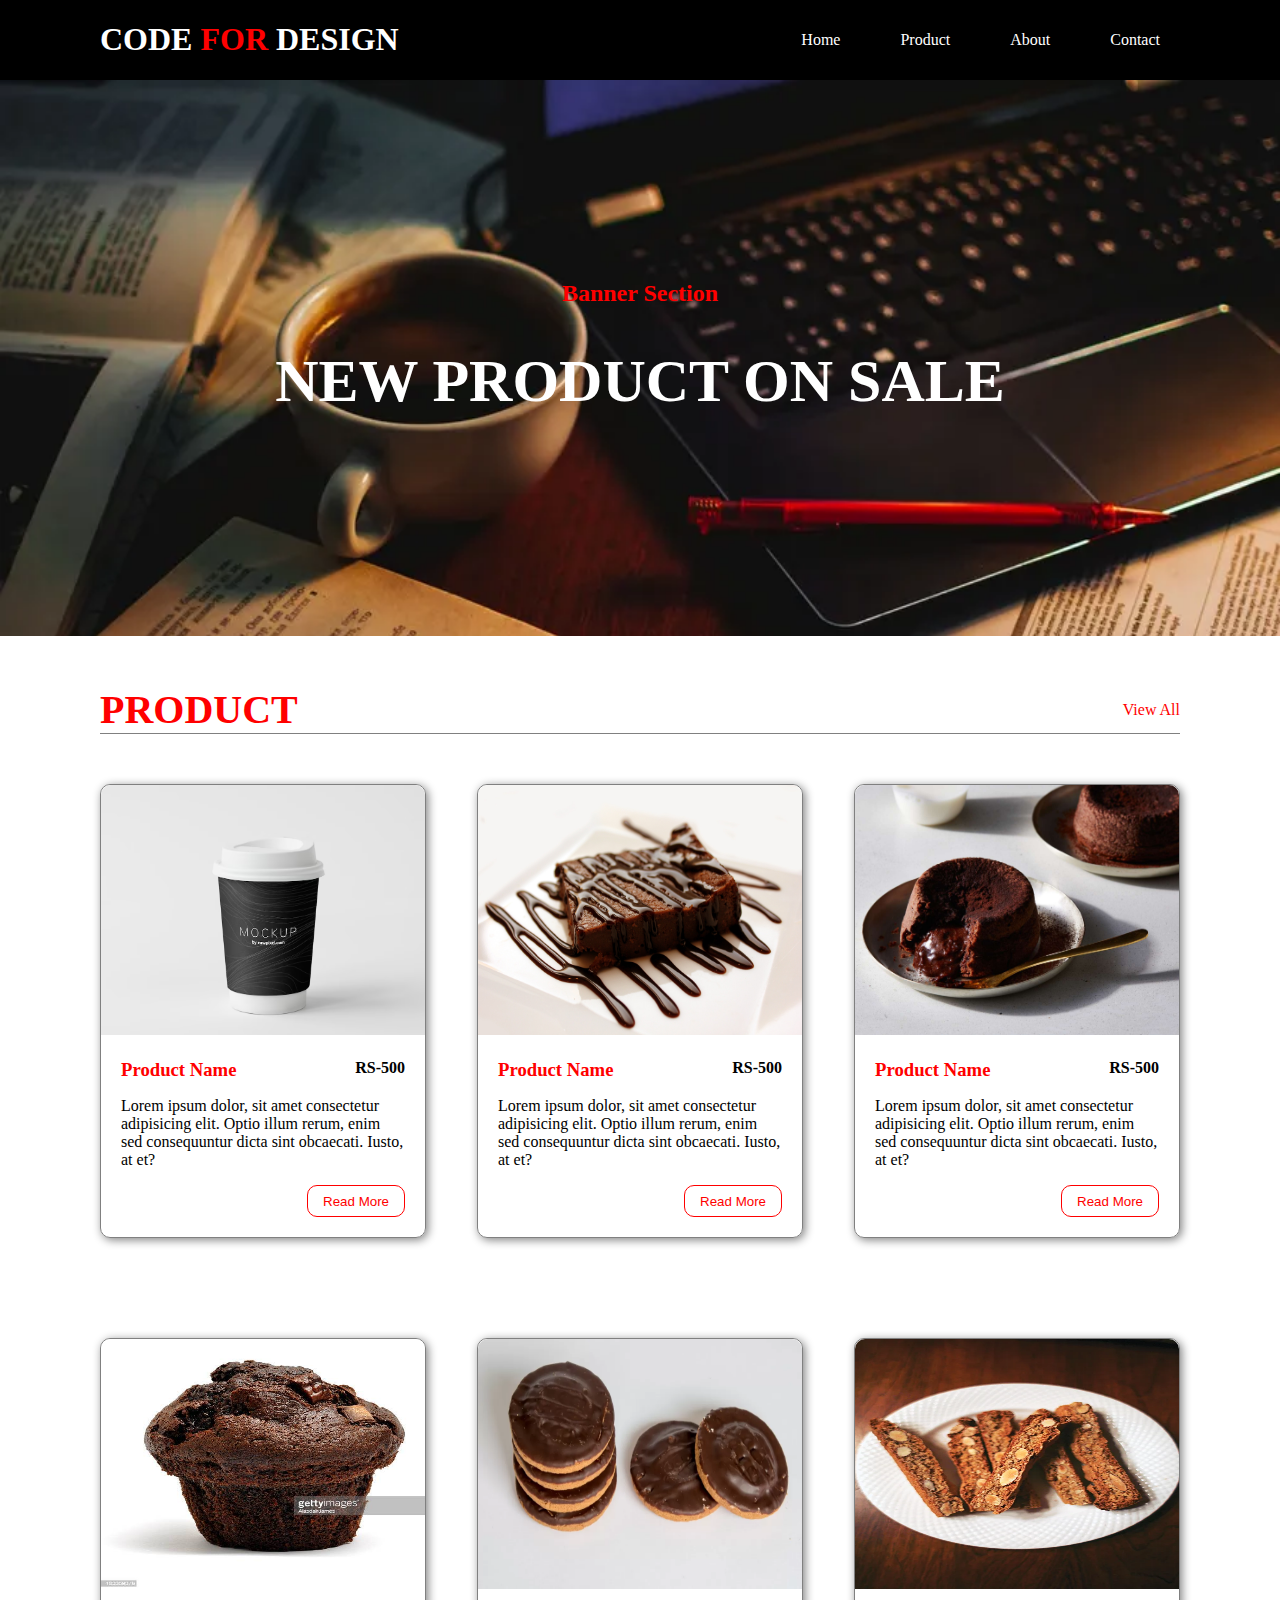
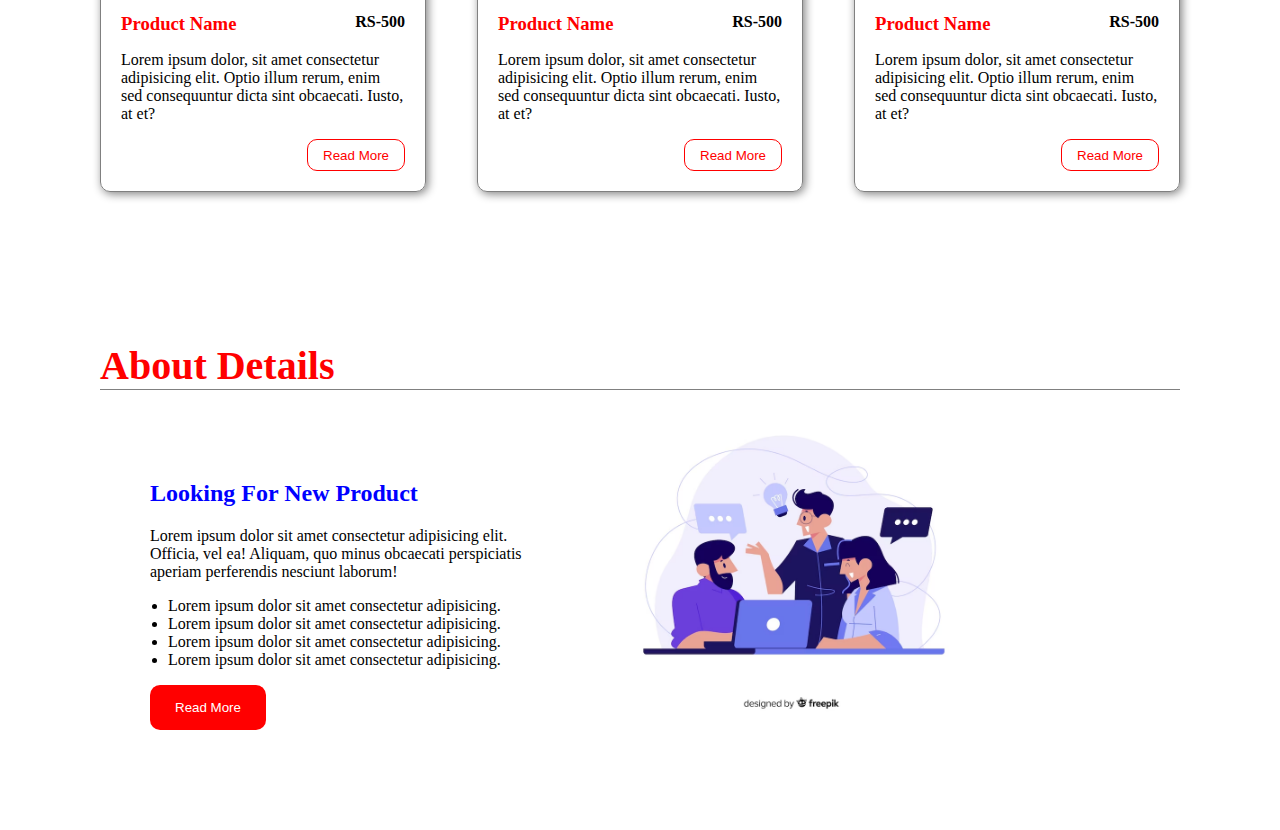
<file: index.html>
<!DOCTYPE html>
<html lang="en">
<head>
    <meta charset="UTF-8">
    <meta http-equiv="X-UA-Compatible" content="IE=edge">
    <meta name="viewport" content="width=device-width, initial-scale=1.0">
    <title>WebSite</title>
    <link rel="stylesheet" href="https://cdnjs.cloudflare.com/ajax/libs/font-awesome/6.4.0/css/all.min.css" integrity="sha512-iecdLmaskl7CVkqkXNQ/ZH/XLlvWZOJyj7Yy7tcenmpD1ypASozpmT/E0iPtmFIB46ZmdtAc9eNBvH0H/ZpiBw==" crossorigin="anonymous" referrerpolicy="no-referrer" />
    <link rel="stylesheet" href="./css/style.css">
</head>
<body>

    <header>
        <nav class="navbar">
            <a href="">
                <h1>  
                    <span class="white">CODE</span>
                    <span class="Red">FOR</span>
                    <span class="white">DESIGN</span>
                </h1>
            </a>
            <ul>
                <li><a href="" class="white">Home</a></li>
                <li><a href="" class="white">Product</a></li>
                <li><a href="" class="white">About</a></li>
                <li><a href="" class="white">Contact</a></li>
            </ul>
        </nav>
    </header> 

    <section class="Banner">
    
        <div>
            <center>
                <h2 class="Red">Banner Section</h2>
                <h1 class="white">NEW PRODUCT ON SALE</h1>
            </center>

        </div>
    </section>

    <section class="product">
        <div class="section-heading">
            <h1 class="Red">PRODUCT</h1>
            <a href="" class="Red">View All</a>
        </div>

        <div class="product-main">
            <div class="product-item">
                <img src="./images/product-item1.avif" width="100%" height="250px">
                <div class="product-inner">
                    <div class="flex-box">
                        <h3 class="Red">Product Name</h3>
                        <b>RS-500</b>
                    </div>
                    <p>Lorem ipsum dolor, sit amet consectetur adipisicing elit. Optio illum rerum, enim sed consequuntur dicta sint obcaecati. Iusto, at et?</p>
                    <div class="flex-box">
                        <ul>
                            <li><i class="fa-solid fa-star Red"></i></li>
                            <li><i class="fa-solid fa-star Red"></i></li>
                            <li><i class="fa-solid fa-star Red"></i></li>
                            <li><i class="fa-solid fa-star Red"></i></li>
                        </ul>
                        <button>Read More</button>
                    </div>
                </div>
            </div>
            <div class="product-item">
                <img src="./images/product-item2.avif" width="100%" height="250px">
                <div class="product-inner">
                    <div class="flex-box">
                        <h3 class="Red">Product Name</h3>
                        <b>RS-500</b>
                    </div>
                    <p>Lorem ipsum dolor, sit amet consectetur adipisicing elit. Optio illum rerum, enim sed consequuntur dicta sint obcaecati. Iusto, at et?</p>
                    <div class="flex-box">
                        <ul>
                            <li><i class="fa-solid fa-star Red"></i></li>
                            <li><i class="fa-solid fa-star Red"></i></li>
                            <li><i class="fa-solid fa-star Red"></i></li>
                            <li><i class="fa-solid fa-star Red"></i></li>
                        </ul>
                        <button>Read More</button>
                    </div>
                </div>
            </div>
            <div class="product-item">
                <img src="./images/product-item3.avif" width="100%" height="250px">
                <div class="product-inner">
                    <div class="flex-box">
                        <h3 class="Red">Product Name</h3>
                        <b>RS-500</b>
                    </div>
                    <p>Lorem ipsum dolor, sit amet consectetur adipisicing elit. Optio illum rerum, enim sed consequuntur dicta sint obcaecati. Iusto, at et?</p>
                    <div class="flex-box">
                        <ul>
                            <li><i class="fa-solid fa-star Red"></i></li>
                            <li><i class="fa-solid fa-star Red"></i></li>
                            <li><i class="fa-solid fa-star Red"></i></li>
                            <li><i class="fa-solid fa-star Red"></i></li>
                        </ul>
                        <button>Read More</button>
                    </div>
                </div>
            </div>
        </div>
        <div class="product-main">
            <div class="product-item">
                <img src="./images/product-item4.avif" width="100%" height="250px">
                <div class="product-inner">
                    <div class="flex-box">
                        <h3 class="Red">Product Name</h3>
                        <b>RS-500</b>
                    </div>
                    <p>Lorem ipsum dolor, sit amet consectetur adipisicing elit. Optio illum rerum, enim sed consequuntur dicta sint obcaecati. Iusto, at et?</p>
                    <div class="flex-box">
                        <ul>
                            <li><i class="fa-solid fa-star Red"></i></li>
                            <li><i class="fa-solid fa-star Red"></i></li>
                            <li><i class="fa-solid fa-star Red"></i></li>
                            <li><i class="fa-solid fa-star Red"></i></li>
                        </ul>
                        <button>Read More</button>
                    </div>
                </div>
            </div>
            <div class="product-item">
                <img src="./images/product-item5.avif" width="100%" height="250px">
                <div class="product-inner">
                    <div class="flex-box">
                        <h3 class="Red">Product Name</h3>
                        <b>RS-500</b>
                    </div>
                    <p>Lorem ipsum dolor, sit amet consectetur adipisicing elit. Optio illum rerum, enim sed consequuntur dicta sint obcaecati. Iusto, at et?</p>
                    <div class="flex-box">
                        <ul>
                            <li><i class="fa-solid fa-star Red"></i></li>
                            <li><i class="fa-solid fa-star Red"></i></li>
                            <li><i class="fa-solid fa-star Red"></i></li>
                            <li><i class="fa-solid fa-star Red"></i></li>
                        </ul>
                        <button>Read More</button>
                    </div>
                </div>
            </div>
            <div class="product-item">
                <img src="./images/product-item6.avif" width="100%" height="250px">
                <div class="product-inner">
                    <div class="flex-box">
                        <h3 class="Red">Product Name</h3>
                        <b>RS-500</b>
                    </div>
                    <p>Lorem ipsum dolor, sit amet consectetur adipisicing elit. Optio illum rerum, enim sed consequuntur dicta sint obcaecati. Iusto, at et?</p>
                    <div class="flex-box">
                        <ul>
                            <li><i class="fa-solid fa-star Red"></i></li>
                            <li><i class="fa-solid fa-star Red"></i></li>
                            <li><i class="fa-solid fa-star Red"></i></li>
                            <li><i class="fa-solid fa-star Red"></i></li>
                        </ul>
                        <button>Read More</button>
                    </div>
                </div>
            </div>
        </div>
    </section>

    <section class="about">
        <div class="section-heading">
            <h1 class="Red">About Details</h1>
        </div>
        <div class="about-main">
            <div class="about-text">
                <h2>Looking For New Product</h2>
                <p>Lorem ipsum dolor sit amet consectetur adipisicing elit. Officia, vel ea! Aliquam, quo minus obcaecati perspiciatis aperiam perferendis nesciunt laborum!</p>
                <ul>
                    <li>Lorem ipsum dolor sit amet consectetur adipisicing.</li>
                    <li>Lorem ipsum dolor sit amet consectetur adipisicing.</li>
                    <li>Lorem ipsum dolor sit amet consectetur adipisicing.</li>
                    <li>Lorem ipsum dolor sit amet consectetur adipisicing.</li>
                </ul>
                <button class="about-btn">Read More</button>
            </div>
            <div class="about-img">
                <img src="./images/aboutUs2.avif" width="60%">
            </div>
        </div>
    </section>
</body>
</html>
</file>
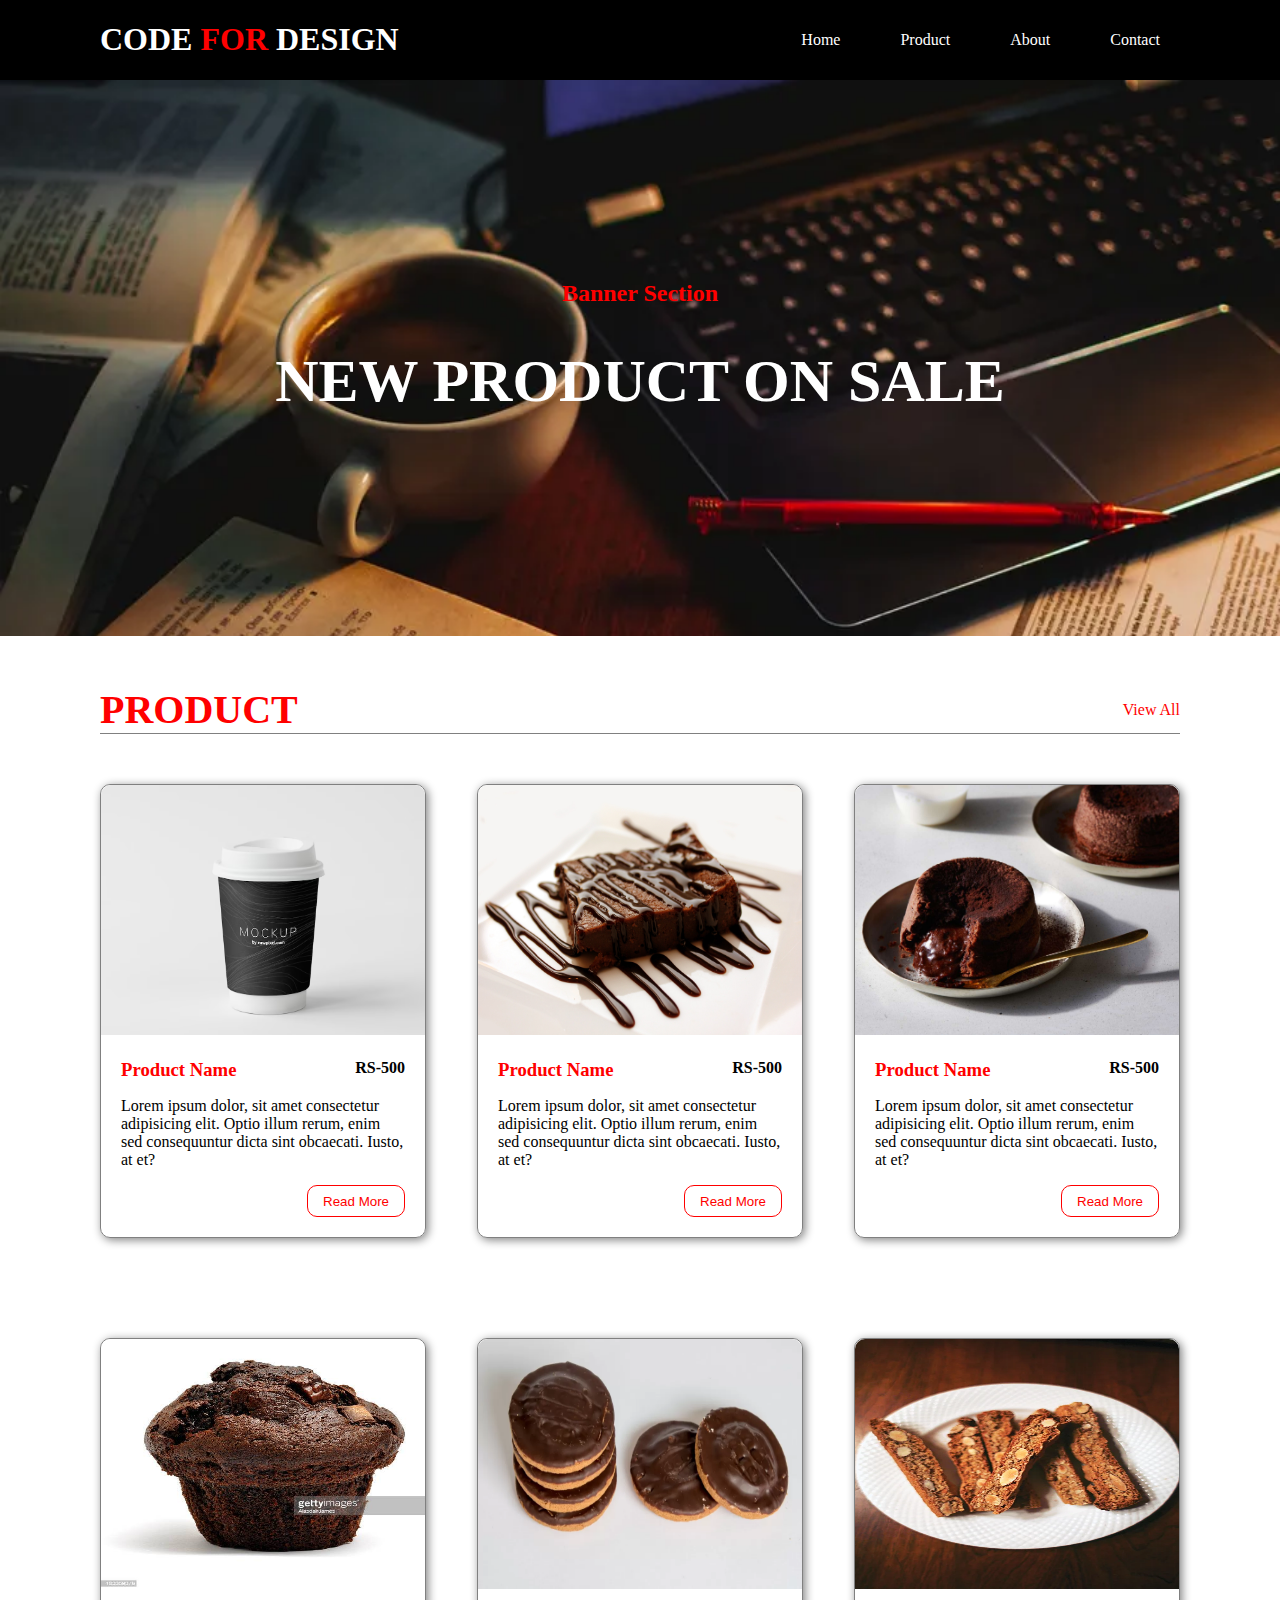
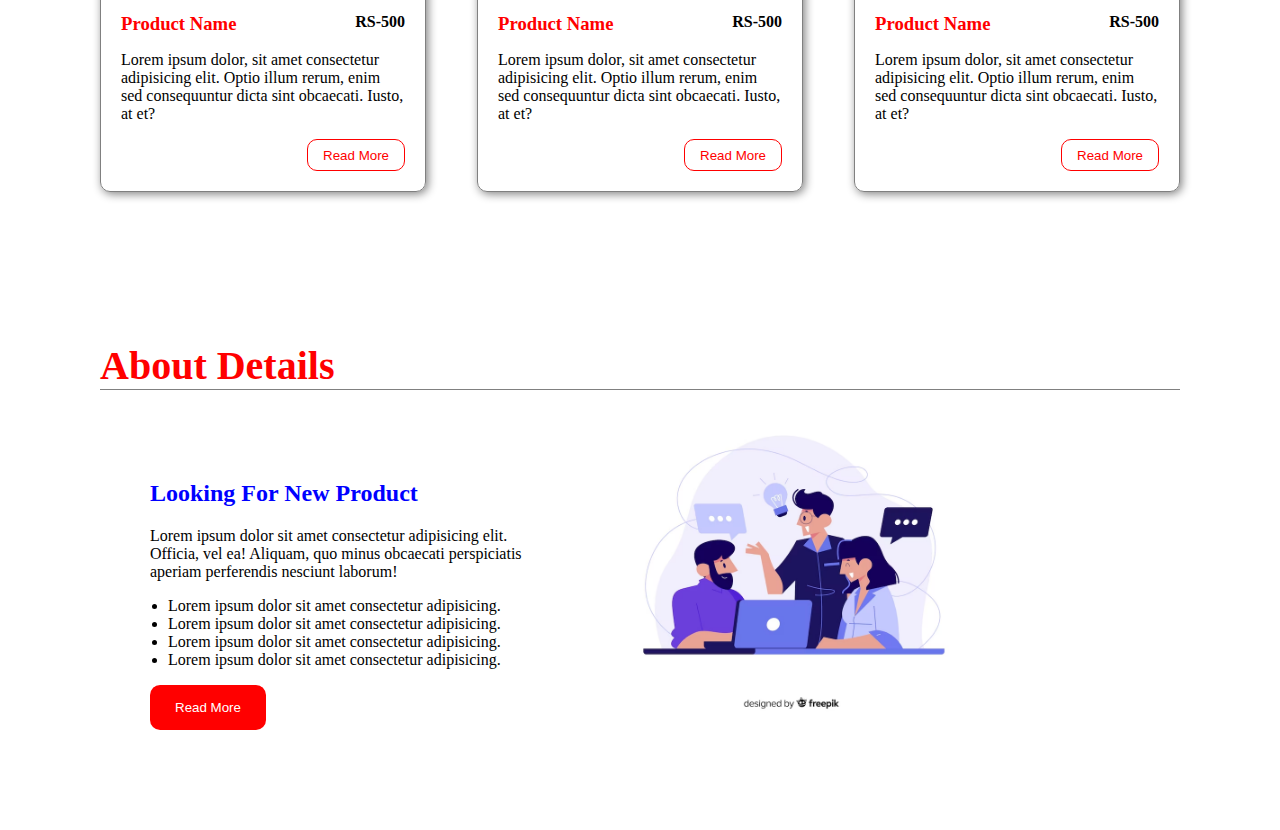
<file: html/index.html>
<!DOCTYPE html>
<html lang="en">
<head>
    <meta charset="UTF-8">
    <meta http-equiv="X-UA-Compatible" content="IE=edge">
    <meta name="viewport" content="width=device-width, initial-scale=1.0">
    <title>WebSite</title>
    <link rel="stylesheet" href="https://cdnjs.cloudflare.com/ajax/libs/font-awesome/6.4.0/css/all.min.css" integrity="sha512-iecdLmaskl7CVkqkXNQ/ZH/XLlvWZOJyj7Yy7tcenmpD1ypASozpmT/E0iPtmFIB46ZmdtAc9eNBvH0H/ZpiBw==" crossorigin="anonymous" referrerpolicy="no-referrer" />
    <link rel="stylesheet" href="../css/style.css">
</head>
<body>

    <header>
        <nav class="navbar">
            <a href="">
                <h1>  
                    <span class="white">CODE</span>
                    <span class="Red">FOR</span>
                    <span class="white">DESIGN</span>
                </h1>
            </a>
            <ul>
                <li><a href="" class="white">Home</a></li>
                <li><a href="" class="white">Product</a></li>
                <li><a href="" class="white">About</a></li>
                <li><a href="" class="white">Contact</a></li>
            </ul>
        </nav>
    </header> 

    <section class="Banner">
    
        <div>
            <center>
                <h2 class="Red">Banner Section</h2>
                <h1 class="white">NEW PRODUCT ON SALE</h1>
            </center>

        </div>
    </section>

    <section class="product">
        <div class="section-heading">
            <h1 class="Red">PRODUCT</h1>
            <a href="" class="Red">View All</a>
        </div>

        <div class="product-main">
            <div class="product-item">
                <img src="../images/product-item1.avif" width="100%" height="250px">
                <div class="product-inner">
                    <div class="flex-box">
                        <h3 class="Red">Product Name</h3>
                        <b>RS-500</b>
                    </div>
                    <p>Lorem ipsum dolor, sit amet consectetur adipisicing elit. Optio illum rerum, enim sed consequuntur dicta sint obcaecati. Iusto, at et?</p>
                    <div class="flex-box">
                        <ul>
                            <li><i class="fa-solid fa-star Red"></i></li>
                            <li><i class="fa-solid fa-star Red"></i></li>
                            <li><i class="fa-solid fa-star Red"></i></li>
                            <li><i class="fa-solid fa-star Red"></i></li>
                        </ul>
                        <button>Read More</button>
                    </div>
                </div>
            </div>
            <div class="product-item">
                <img src="../images/product-item2.avif" width="100%" height="250px">
                <div class="product-inner">
                    <div class="flex-box">
                        <h3 class="Red">Product Name</h3>
                        <b>RS-500</b>
                    </div>
                    <p>Lorem ipsum dolor, sit amet consectetur adipisicing elit. Optio illum rerum, enim sed consequuntur dicta sint obcaecati. Iusto, at et?</p>
                    <div class="flex-box">
                        <ul>
                            <li><i class="fa-solid fa-star Red"></i></li>
                            <li><i class="fa-solid fa-star Red"></i></li>
                            <li><i class="fa-solid fa-star Red"></i></li>
                            <li><i class="fa-solid fa-star Red"></i></li>
                        </ul>
                        <button>Read More</button>
                    </div>
                </div>
            </div>
            <div class="product-item">
                <img src="../images/product-item3.avif" width="100%" height="250px">
                <div class="product-inner">
                    <div class="flex-box">
                        <h3 class="Red">Product Name</h3>
                        <b>RS-500</b>
                    </div>
                    <p>Lorem ipsum dolor, sit amet consectetur adipisicing elit. Optio illum rerum, enim sed consequuntur dicta sint obcaecati. Iusto, at et?</p>
                    <div class="flex-box">
                        <ul>
                            <li><i class="fa-solid fa-star Red"></i></li>
                            <li><i class="fa-solid fa-star Red"></i></li>
                            <li><i class="fa-solid fa-star Red"></i></li>
                            <li><i class="fa-solid fa-star Red"></i></li>
                        </ul>
                        <button>Read More</button>
                    </div>
                </div>
            </div>
        </div>
        <div class="product-main">
            <div class="product-item">
                <img src="../images/product-item4.avif" width="100%" height="250px">
                <div class="product-inner">
                    <div class="flex-box">
                        <h3 class="Red">Product Name</h3>
                        <b>RS-500</b>
                    </div>
                    <p>Lorem ipsum dolor, sit amet consectetur adipisicing elit. Optio illum rerum, enim sed consequuntur dicta sint obcaecati. Iusto, at et?</p>
                    <div class="flex-box">
                        <ul>
                            <li><i class="fa-solid fa-star Red"></i></li>
                            <li><i class="fa-solid fa-star Red"></i></li>
                            <li><i class="fa-solid fa-star Red"></i></li>
                            <li><i class="fa-solid fa-star Red"></i></li>
                        </ul>
                        <button>Read More</button>
                    </div>
                </div>
            </div>
            <div class="product-item">
                <img src="../images/product-item5.avif" width="100%" height="250px">
                <div class="product-inner">
                    <div class="flex-box">
                        <h3 class="Red">Product Name</h3>
                        <b>RS-500</b>
                    </div>
                    <p>Lorem ipsum dolor, sit amet consectetur adipisicing elit. Optio illum rerum, enim sed consequuntur dicta sint obcaecati. Iusto, at et?</p>
                    <div class="flex-box">
                        <ul>
                            <li><i class="fa-solid fa-star Red"></i></li>
                            <li><i class="fa-solid fa-star Red"></i></li>
                            <li><i class="fa-solid fa-star Red"></i></li>
                            <li><i class="fa-solid fa-star Red"></i></li>
                        </ul>
                        <button>Read More</button>
                    </div>
                </div>
            </div>
            <div class="product-item">
                <img src="../images/product-item6.avif" width="100%" height="250px">
                <div class="product-inner">
                    <div class="flex-box">
                        <h3 class="Red">Product Name</h3>
                        <b>RS-500</b>
                    </div>
                    <p>Lorem ipsum dolor, sit amet consectetur adipisicing elit. Optio illum rerum, enim sed consequuntur dicta sint obcaecati. Iusto, at et?</p>
                    <div class="flex-box">
                        <ul>
                            <li><i class="fa-solid fa-star Red"></i></li>
                            <li><i class="fa-solid fa-star Red"></i></li>
                            <li><i class="fa-solid fa-star Red"></i></li>
                            <li><i class="fa-solid fa-star Red"></i></li>
                        </ul>
                        <button>Read More</button>
                    </div>
                </div>
            </div>
        </div>
    </section>

    <section class="about">
        <div class="section-heading">
            <h1 class="Red">About Details</h1>
        </div>
        <div class="about-main">
            <div class="about-text">
                <h2>Looking For New Product</h2>
                <p>Lorem ipsum dolor sit amet consectetur adipisicing elit. Officia, vel ea! Aliquam, quo minus obcaecati perspiciatis aperiam perferendis nesciunt laborum!</p>
                <ul>
                    <li>Lorem ipsum dolor sit amet consectetur adipisicing.</li>
                    <li>Lorem ipsum dolor sit amet consectetur adipisicing.</li>
                    <li>Lorem ipsum dolor sit amet consectetur adipisicing.</li>
                    <li>Lorem ipsum dolor sit amet consectetur adipisicing.</li>
                </ul>
                <button class="about-btn">Read More</button>
            </div>
            <div class="about-img">
                <img src="../images/aboutUs2.avif" width="60%">
            </div>
        </div>
    </section>
</body>
</html>
</file>
<file: css/style.css>
body{
    margin: 0;
}
a{
    text-decoration: none;
}
.Red{
    color: red;
}
.white{
    color: white;
}
.navbar{
    display: flex;
    background-color: black;
    align-items: center;
    justify-content: space-between;
    /* padding-left: 20px;
    padding-right: 20px; */
    padding: 0px 100px;
}
.navbar ul{
    list-style-type: none;
    display: flex;
}
.navbar ul li {
    margin-left: 20px;
}
.navbar ul li a{
    position: relative;
    padding: 20px 20px;
   transition: 0.5s;
}
.navbar ul li a:hover{
    background-color: rgb(78, 177, 212);
    border-radius: 60px;
}

.Banner{
    padding: 180px 100px;
    background-image: url(../images/sec.webp);
    background-size: cover;
}
.Banner div h1{
    font-size: 60px;
}

.product{
    padding: 50px 100px;
}
.section-heading{
    display: flex;
    align-items: center;
    justify-content: space-between;
    border-bottom: 1px solid gray;
}
.section-heading h1{
    font-size: 40px;
    margin: 0;
}
.product-main{
    display: flex;
    justify-content: space-between;
}
.product-item{
    width: 30%;
    border: 1px solid gray;
    border-radius: 10px;
    margin: 50px 0px;
    box-shadow: 2px 2px 10px gray;
}
.product-item img{
    border-radius: 10px 10px 0px 0px;
}
.flex-box{
    display: flex;
    justify-content: space-between;
}
.product-inner{
    padding: 20px;
}
.flex-box h3{
  margin: 0;
}
.flex-box ul{
    display: flex; 
    list-style-type: none;
    padding: 0;
}
.flex-box ul li{
    margin-left: 5px;
}
.flex-box button{
    background-color: white;
    border: 1px solid red;
    padding: 0 15px;
    color: red;
    border-radius: 10px;
}
.flex-box button:hover{
    background-color: red;
    color: white;
}

.about{
    padding: 50px 100px;
}
.about-main{
    display: flex;
    justify-content: space-between;
}
.about-text{
    width: 50%;
    padding-top: 20px;
    padding-right: 20px;
    margin: 50px;
}

.about-text h2{
    color: blue;
}
.about-text ul{
    padding-left: 18px;
}
.about-btn{
    padding: 15px 25px;
    border: none;
    background-color: red;
    border-radius: 10px;
    color: white;
}
.about-btn:hover{
    background-color: white;
    color: red;
    border: 1px solid red;
}
</file>
